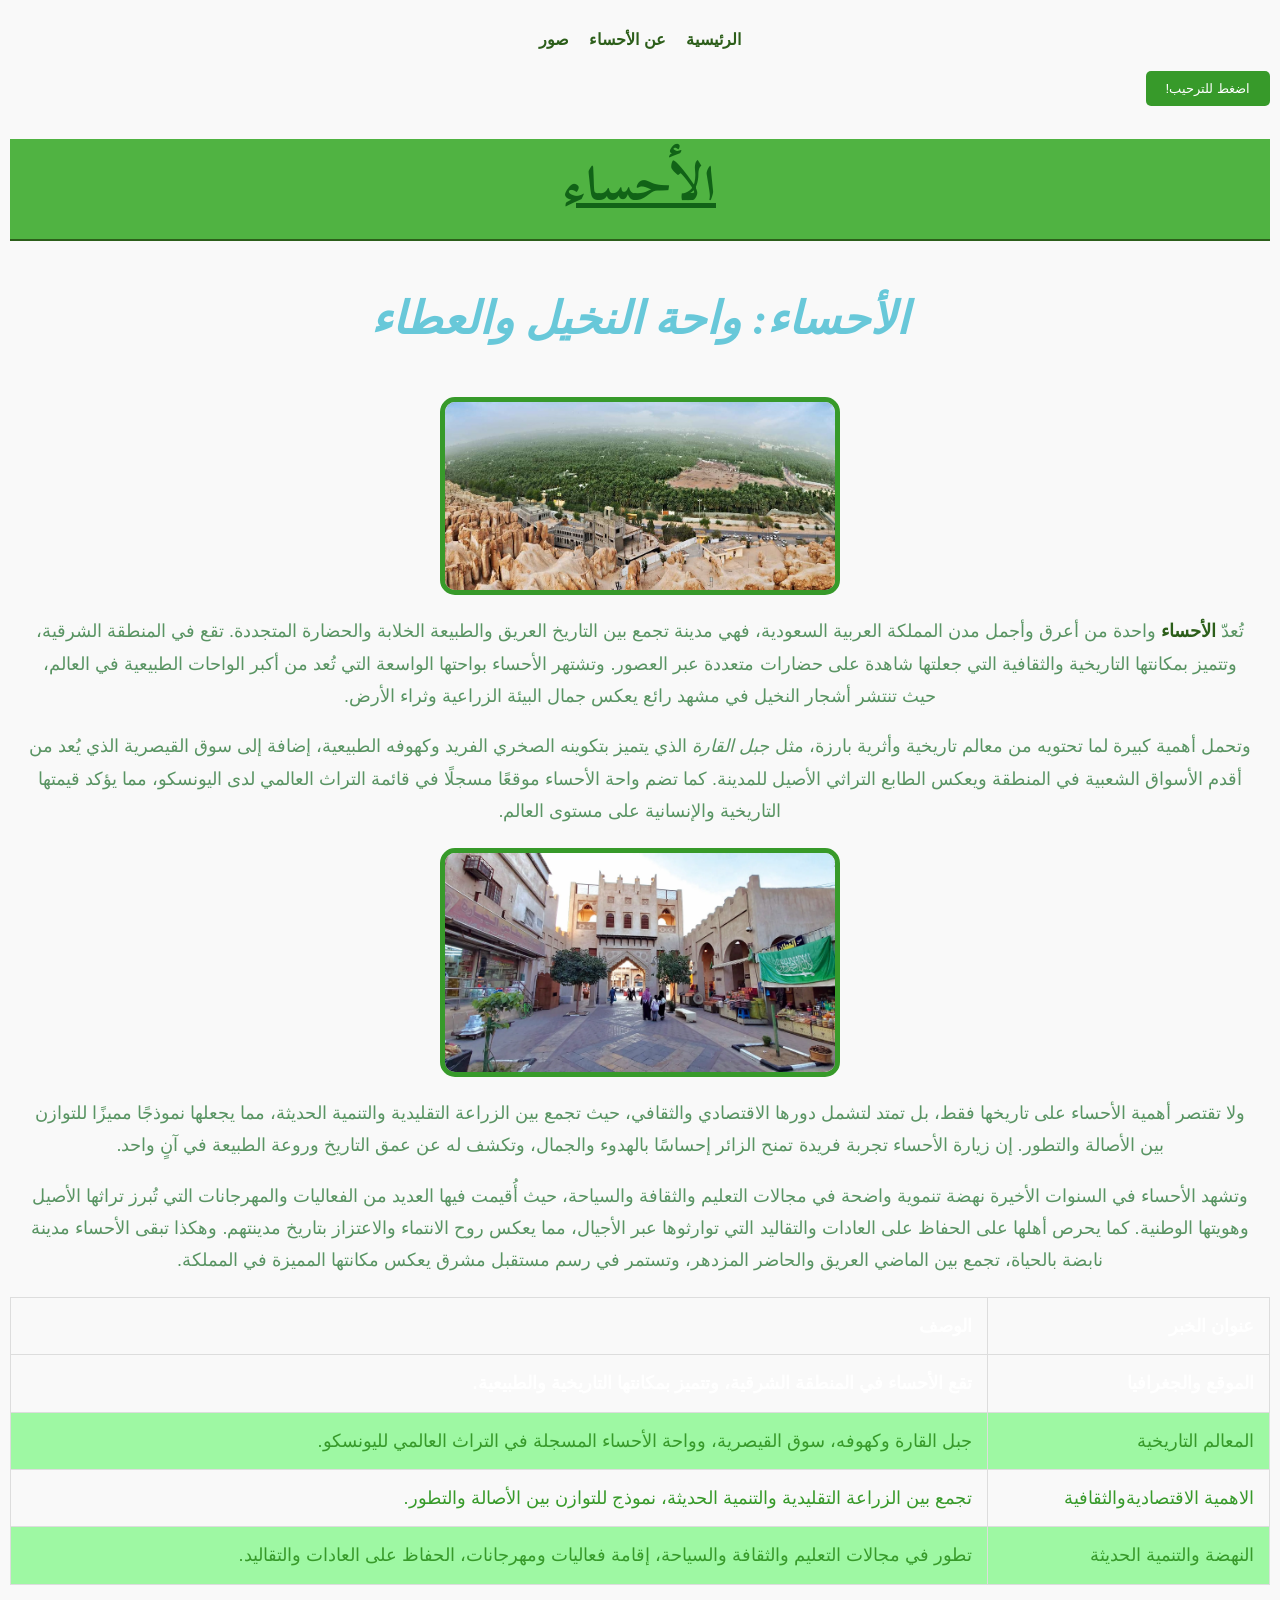
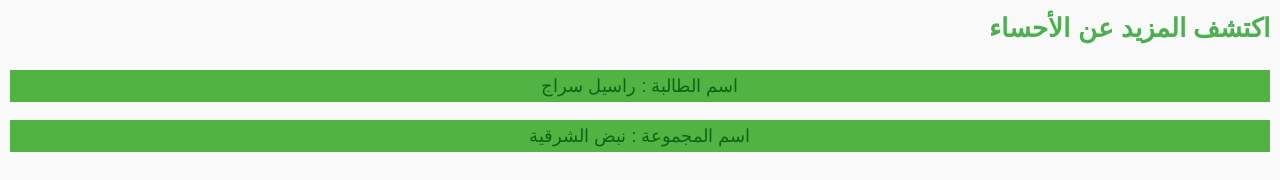
<file: index.html>
<!DOCTYPE html>
<html lang="ar" dir="rtl">
<head>
    <title>الأحساء: واحة النخيل والعطاء | استكشف تاريخنا</title>
<meta name="description" content="تعرف على مدينة الأحساء، أكبر واحة نخيل طبيعية في العالم ووجهة سياحية وتاريخية فريدة في المملكة العربية السعودية.">
    <meta name="viewport" content="width=device-width, initial-scale=1.0">
    <meta charset="UTF-8">   
    <title>السعودية بعيون تقنية</title> 
    <link rel="stylesheet" href="style.css">
    </head>
    <body>  
        <!-- زر القائمة للجوال -->
<div class="hamburger" onclick="toggleMenu()">
    ☰
</div>


<!-- قائمة التنقل -->
<nav id="nav-menu">
    <ul>
        <li><a href="#">الرئيسية</a></li>
        <li><a href="#">عن الأحساء</a></li>
        <li><a href="#">صور</a></li>
    </ul>
</nav>

<!-- زر تفاعلي (النقطة 1 و 4) -->
<button id="welcomeBtn" class="cool-btn">اضغط للترحيب!</button>

<!-- ربط ملف الجافاسكريبت الخارجي (النقطة 3) -->
<script src="script.js"></script> 
        <div class="container">
    </div>
    <div class="images-section">
    
      <h1 id="mainTitle">الأحساء </h1>                
      <h2 div class="supTitle">الأحساء: واحة النخيل والعطاء</h2 >      
    <p>
      <img src="Untitlيبed-3.jpg" alt="واحة الاحساء في منطقة جبل القارة"  height="200"  style="display:block" >
    تُعدّ    <u> الأحساء </u> واحدة من أعرق وأجمل مدن المملكة العربية السعودية، فهي مدينة تجمع بين التاريخ العريق والطبيعة الخلابة والحضارة المتجددة.
    تقع في المنطقة الشرقية، وتتميز بمكانتها التاريخية والثقافية التي جعلتها شاهدة على حضارات متعددة عبر العصور.
    وتشتهر الأحساء بواحتها الواسعة التي تُعد من أكبر الواحات الطبيعية في العالم، حيث تنتشر أشجار النخيل في مشهد رائع يعكس جمال البيئة الزراعية وثراء الأرض.
    </p>
    <p>
    وتحمل أهمية كبيرة لما تحتويه من معالم تاريخية وأثرية بارزة،
     مثل   <i>جبل القارة</i>  الذي يتميز بتكوينه الصخري الفريد وكهوفه الطبيعية، 
     إضافة إلى سوق القيصرية الذي يُعد من أقدم الأسواق الشعبية في المنطقة ويعكس الطابع التراثي الأصيل للمدينة. كما تضم واحة الأحساء موقعًا مسجلًا في قائمة التراث العالمي لدى اليونسكو، مما يؤكد قيمتها التاريخية والإنسانية على مستوى العالم.
    </p>
      <img src="5-2.jpg.webp" alt="سوق القيصرية" height="250" >
    <p>
      ولا تقتصر أهمية الأحساء على تاريخها فقط، بل تمتد لتشمل دورها الاقتصادي والثقافي، حيث تجمع بين الزراعة التقليدية والتنمية الحديثة،
       مما يجعلها نموذجًا مميزًا للتوازن بين الأصالة والتطور. إن زيارة الأحساء تجربة فريدة تمنح الزائر إحساسًا بالهدوء والجمال، وتكشف له عن عمق التاريخ وروعة الطبيعة في آنٍ واحد.
    </p>

    <p>
      وتشهد الأحساء في السنوات الأخيرة نهضة تنموية واضحة في مجالات التعليم والثقافة والسياحة، 
      حيث أُقيمت فيها العديد من الفعاليات والمهرجانات التي تُبرز تراثها الأصيل وهويتها الوطنية.
       كما يحرص أهلها على الحفاظ على العادات والتقاليد التي توارثوها عبر الأجيال، مما يعكس روح الانتماء والاعتزاز بتاريخ مدينتهم. وهكذا تبقى الأحساء مدينة نابضة بالحياة، تجمع بين الماضي العريق والحاضر المزدهر، وتستمر في رسم مستقبل مشرق يعكس مكانتها المميزة في المملكة.
    </p> 
    
    <script src="script.js"></script
  <!-- تنظيم المحتوى داخل جدول -->
<table class="news-table">
    <thead>
        <tr>
            <th> عنوان الخبر </th>
            <th>الوصف </th>
        </tr>
    </thead>
    <tbody>
     <th>الموقع والجغرافيا </th>
            <th>تقع الأحساء في المنطقة الشرقية، وتتميز بمكانتها التاريخية والطبيعية. </th>
        </tr>
        <tr>
            <td> المعالم التاريخية</td>
            <td> جبل القارة وكهوفه، سوق القيصرية، وواحة الأحساء المسجلة في التراث العالمي لليونسكو. </td>
        </tr>
        <tr>
            <td> الاهمية الاقتصاديةوالثقافية</td>
            <td>  تجمع بين الزراعة التقليدية والتنمية الحديثة، نموذج للتوازن بين الأصالة والتطور.</td>
        </tr>
        <tr>
            <td>    النهضة والتنمية الحديثة</td>
            <td> تطور في مجالات التعليم والثقافة والسياحة، إقامة فعاليات ومهرجانات، الحفاظ على العادات والتقاليد.</td>
        </tr>
    </tbody>
</table>
      
 
<a href="https://whc.unesco.org/en/list/1563/" target="_blank" style="
  color: #4CAF50;
  text-decoration: none;
  font-size: 26px;
  font-weight: bold;
  transition: all 0.3s ease;">
 اكتشف المزيد عن الأحساء  
 
</a>

<style>
  a:hover {
    color: #348d38;
    text-decoration: underine;
  
  }
</style>
  <footer id="myfooter">
 <p>
      اسم الطالبة : راسيل سراج 
     </p>
     <p>
      اسم المجموعة : نبض الشرقية
     </p>
</footer>
    </body>
</html>
</file>
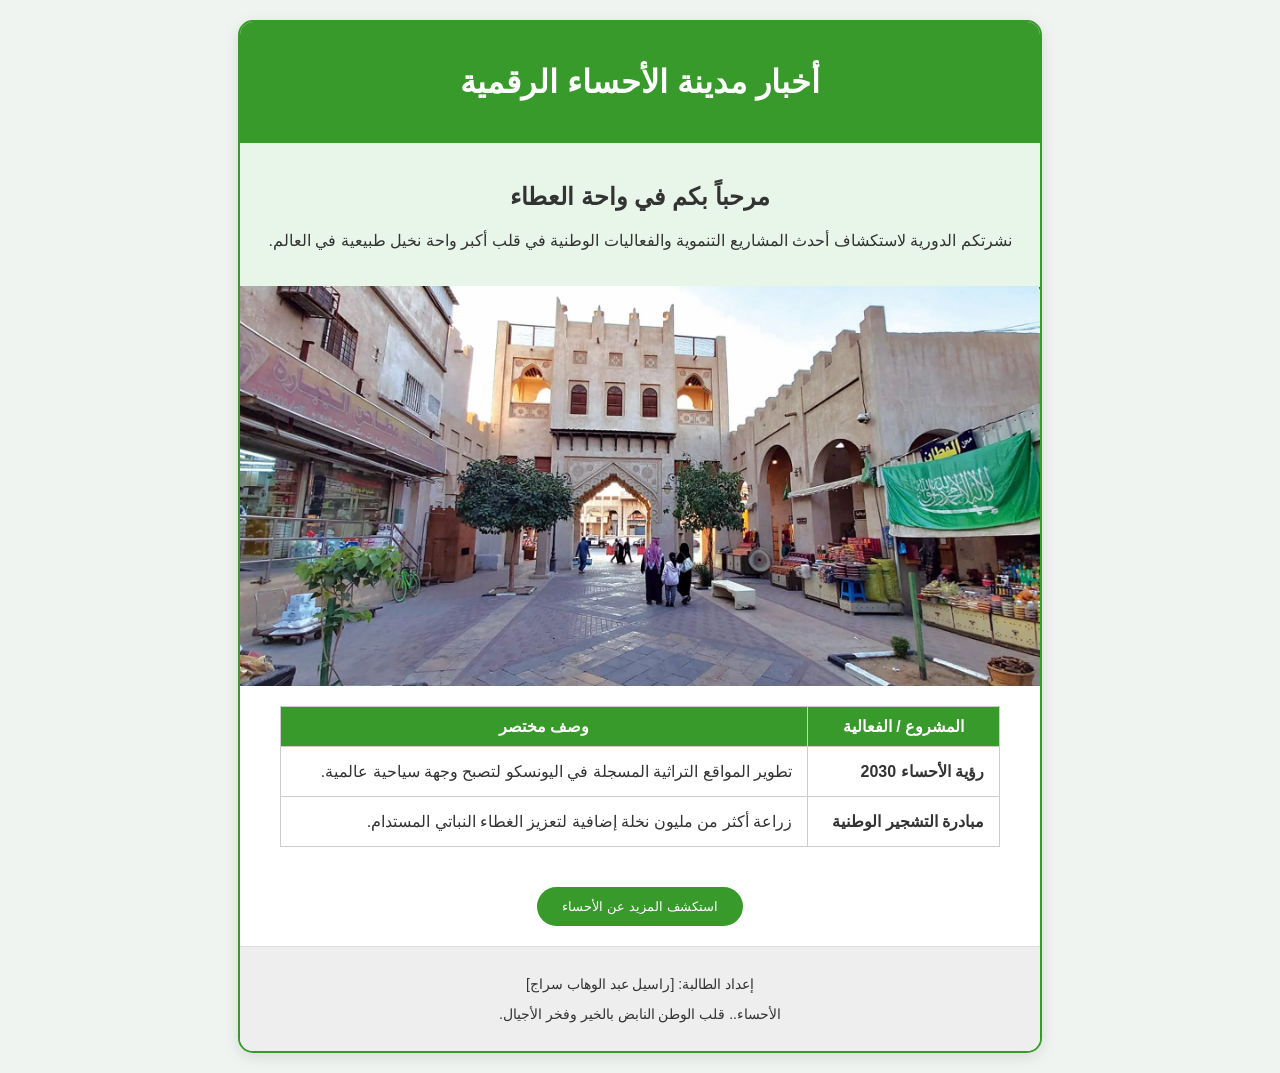
<file: newsletter.html>
<!DOCTYPE html>
<html lang="ar" dir="rtl">
<head>
    <meta charset="UTF-8">
    <meta name="viewport" content="width=device-width, initial-scale=1.0">
    <title>نشرة أخبار واحة الأحساء الرقمية</title>
    <style>
        /* 3. تنسيق CSS */
        body {
            font-family: 'Arial', sans-serif;
            background-color: #f0f4f0;
            margin: 0;
            padding: 20px;
            color: #333;
        }

        .newsletter-container {
            max-width: 800px;
            margin: auto;
            background: white;
            border: 2px solid #379a2a;
            border-radius: 15px;
            overflow: hidden;
            box-shadow: 0 4px 15px rgba(0,0,0,0.1);
        }

        header {
            background-color: #379a2a;
            color: white;
            padding: 20px;
            text-align: center;
        }

        .welcome-section {
            padding: 20px;
            text-align: center;
            background-color: #e8f5e9;
        }

        /* 2. تنظيم المحتوى داخل جدول */
        table {
            width: 90%;
            margin: 20px auto;
            border-collapse: collapse;
        }

        table, th, td {
            border: 1px solid #ccc;
        }

        th {
            background-color: #379a2a;
            color: white;
            padding: 10px;
        }

        td {
            padding: 15px;
            text-align: right;
        }

        .news-image {
            width: 100%;
            max-height: 400px;
            object-fit: cover;
            display: block;
        }

        /* 4. عنصر تفاعلي (زر) */
        .btn-interact {
            display: inline-block;
            padding: 12px 25px;
            background-color: #379a2a;
            color: white;
            text-decoration: none;
            border-radius: 25px;
            margin: 20px;
            transition: 0.3s;
            cursor: pointer;
            border: none;
        }

        .btn-interact:hover {
            background-color: #2c5e1a;
            transform: scale(1.05);
        }

        footer {
            background-color: #eee;
            padding: 15px;
            text-align: center;
            font-size: 14px;
            border-top: 1px solid #ddd;
        }

        /* 5. اختبار استجابة الرسالة (Responsive) */
        @media (max-width: 600px) {
            table, thead, tbody, th, td, tr {
                display: block; /* تحويل الجدول لأقسام عمودية في الجوال */
            }
            th { text-align: center; }
            .newsletter-container { width: 100%; }
        }
    </style>
</head>
<body>

    <div class="newsletter-container">
        <!-- 1. هيكل الرسالة (عنوان) -->
        <header>
            <h1>أخبار مدينة الأحساء الرقمية</h1>
        </header>

        <!-- فقرة ترحيبية وقسم خبر رئيسي -->
        <section class="welcome-section">
            <h2>مرحباً بكم في واحة العطاء</h2>
            <p>نشرتكم الدورية لاستكشاف أحدث المشاريع التنموية والفعاليات الوطنية في قلب أكبر واحة نخيل طبيعية في العالم.</p>
        </section>

        <!-- 6. ربط المحتوى بهوية المدينة وجانب تنموي -->
        <img src="5-2.jpg.webp" alt="واحة الأحساء" class="news-image">

        <table>
            <thead>
                <tr>
                    <th>المشروع / الفعالية</th>
                    <th>وصف مختصر</th>
                </tr>
            </thead>
            <tbody>
                <tr>
                    <td><b>رؤية الأحساء 2030</b></td>
                    <td>تطوير المواقع التراثية المسجلة في اليونسكو لتصبح وجهة سياحية عالمية.</td>
                </tr>
                <tr>
                    <td><b>مبادرة التشجير الوطنية</b></td>
                    <td>زراعة أكثر من مليون نخلة إضافية لتعزيز الغطاء النباتي المستدام.</td>
                </tr>
            </tbody>
        </table>

        <div style="text-align: center;">
            <!-- 4. عنصر تفاعلي -->
            <button class="btn-interact" onclick="alert('شكراً لاهتمامكم بأخبار الأحساء! سيتم توجيهكم لموقع السياحة قريباً.')">
                استكشف المزيد عن الأحساء
            </button>
        </div>

        <!-- تذييل الصفحة -->
        <footer>
            <p>إعداد الطالبة: [راسيل عبد الوهاب سراج]</p>
            <p>الأحساء.. قلب الوطن النابض بالخير وفخر الأجيال.</p>
        </footer>
    </div>

</body>
</html>
</file>
<file: style.css>
@import url('https://fonts.googleapis.com/css2?family=Scheherazade+New&display=swap');
#mainTitle{
    color: #116317 ;
    background-color:  #50B342;
    text-decoration: underline;
    font-size: 50px;
    font-family: 'Scheherazade New';
    text-align: center;
}
.supTitle{
   color: #68C8D9;
   font-size: 45px;
   text-align: center;
   font-family: ' Scheherazade New';
   font-weight: bold;
   font-style: italic;
}
p{
  color: #599463;
  font-size: 25px;
  text-align: rights;
  font-family: 'Segoe UI', Tahoma, Verdana, sans-serif;
}
img{
 border-style: groove;
 border-width: 5px;
 border-color: #379a2a;
 border-radius: 5px;
 display: block;
 margin-left: auto;
 margin-right: auto;
 width: 400px;
 height: auto;
 }
 /* تنسيق الحاسب (الشاشات الكبيرة) - المنظم */
.container {
    display: flex;
    justify-content: space-between;
}

/* تنسيق التابلت (الشاشات المتوسطة) - المتناسق */
@media (max-width: 768px) {
    .container {
        flex-wrap: wrap;
    }
}

/* تنسيق الجوال (الشاشات الصغيرة) - الواضح */
@media (max-width: 480px) {
    .container {
        flex-direction: column;
    }
}
/* إخفاء القائمة في الجوال وإظهار زر القائمة */
@media (max-width: 600px) {
    .nav-links {
        display: none; /* تُظهرها لاحقاً باستخدام JavaScript عند الضغط */
    }
    .hamburger-icon {
        display: block;
    }
}
/* تنسيقات عامة للصفحة */
body {
    direction: rtl; /* لجعل الكتابة من اليمين لليسار */
    font-family: 'Arial', sans-serif;
    line-height: 1.8; /* لزيادة المسافة بين السطور لسهولة القراءة */
    background-color: #f9f9f9;
    margin: 0;
    padding: 20px;
}

/* تنسيق العنوان الرئيسي */
h1 {
    color: #2c5e1a; /* لون أخضر يرمز للواحة */
    text-align: center;
    border-bottom: 2px solid #2c5e1a;
    padding-bottom: 10px;
}


/* تنسيق النصوص */
.content {
    flex: 2; /* النص يأخذ مساحة أكبر */
    min-width: auto;
    text-align: justify;
}
/* تنسيقات عامة لتجنب خروج العناصر عن الشاشة */
* {
    box-sizing: border-box; /* أهم سطر لمنع تمدد العناصر */
}

body {
    margin: 0;
    padding: 10px;
    overflow-x: hidden; /* لمنع الحركة الجانبية المزعجة */
}

/* تعديل الصورة لتكون مرنة تماماً */
img {
    max-width: 95%; /* تضمن بقاء الصورة داخل الشاشة */
    height: auto;
    border: 5px solid #379a2a !important; /* تقليل سمك البرواز للجوال */
    border-radius: 15px;
    display: block;
    margin: 20px auto;
}

/* تنسيق النصوص */
p {
    text-align: center;
    line-height: 1.8;
    padding: 0 15px;
    font-size: 18px;
}

/* إزالة الخطوط الخضراء المزعجة تحت الكلام */
u {
    text-decoration: none;
    color: #2c5e1a;
    font-weight: bold;
}

/* --- تعديلات الجوال (Media Query) --- */
@media (max-width: 768px) {
    .container {
        flex-direction: column !important; /* النص تحت الصور */
        padding: 5px !important;
    }

    h1 {
        font-size: 22px !important; /* تصغير العنوان ليناسب الجوال */
        margin-top: 20px;
    }
}
/* تنسيق زر الهامبرجر */
.hamburger {
    display: none; /* يختفي في الكمبيوتر */
    font-size: 30px;
    cursor: pointer;
    color: #2c5e1a;
}

/* تنسيق الزر التفاعلي */
.cool-btn {
    padding: 10px 20px;
    background-color: #379a2a;
    color: white;
    border: none;
    border-radius: 5px;
    cursor: pointer;
    transition: 0.3s;
}

.cool-btn:hover { background-color: #2c5e1a; }

/* إعدادات الجوال */
@media (max-width: 768px) {
    .hamburger { display: block; } /* يظهر في الجوال */
    #nav-menu { display: none; } /* يختفي القائمة العادية */
}
nav ul {
    list-style-type: none; /* يزيل النقاط السوداء */
    padding: 0;
    display: flex;         /* يجعل الروابط بجانب بعضها */
    justify-content: center;
    gap: 20px;             /* مسافة بين الروابط */
}

nav ul li a {
    text-decoration: none; /* يزيل الخط تحت الرابط */
    color: #2c5e1a;
    font-weight: bold;
}
#myfooter p{
    background-color: #50B342;
    color: #116317!important;
}
/* تنسيق الجدول والحدود والمسافات */
.news-table {
    width: 100%;
    border-collapse: collapse; /* دمج الحدود لتكون خطوطاً مفردة */
    margin: 20px 0;
    font-size: 18px;
    text-align: right;
    direction: rtl; /* لضمان الاتجاه العربي */
}

.news-table th {
   
    color: white;
    padding: 12px 15px;
    border: 1px solid #ddd;
}

.news-table td {
    padding: 12px 15px;
    border: 1px solid #ddd;
    color: #379a2a;
}

/* تلوين الصفوف الزوجية لتسهيل القراءة */
.news-table tbody tr:nth-child(even) {
    background-color: #9ef8a3;
    color: #379a2a;
}

/* تغيير اللون عند تمرير الفأرة (تفاعل بسيط) */
.news-table tbody tr:hover {
    background-color: #f1f1f1;
}

/* اختبار الاستجابة: جعل الجدول مرناً على الشاشات الصغيرة */
@media (max-width: 600px) {
    .news-table {
        display: block;
        overflow-x: auto; /* السماح بالتمرير الجانبي في الجوال */
    }
}
</file>
